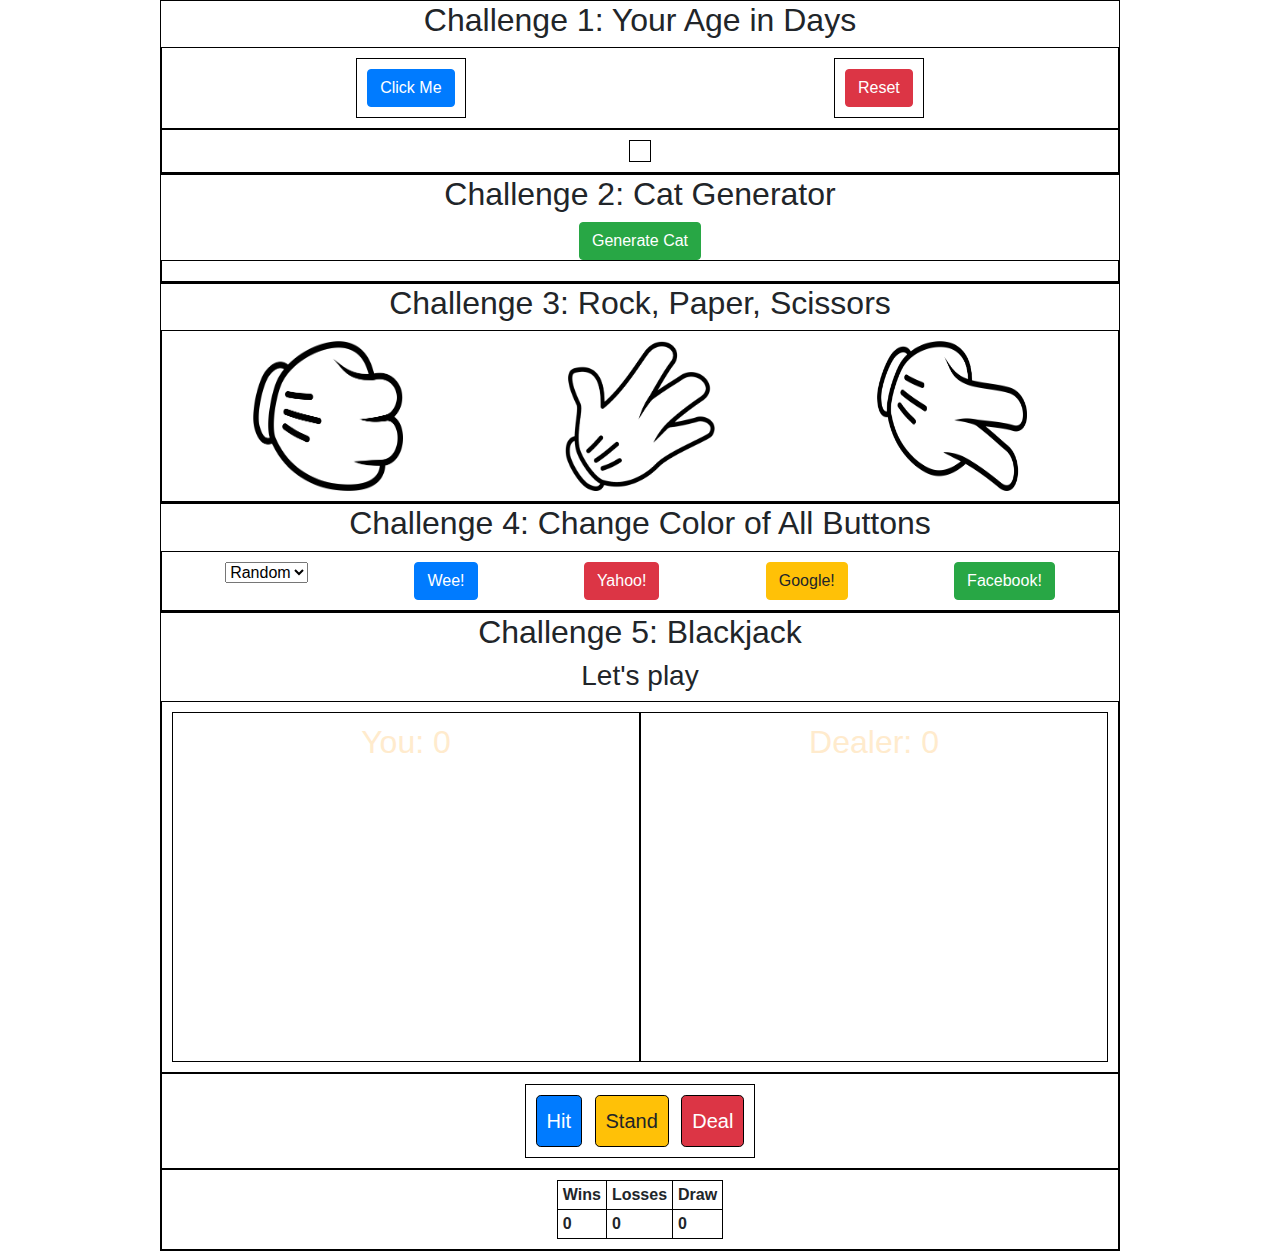
<file: index.html>
<html lang="en">
<head>
    <meta charset="UTF-8">
    <meta name="viewport" content="width=device-width, initial-scale=1.0">
    <meta http-equiv="X-UA-Compatible" content="ie=edge">
    
    <link rel="stylesheet" href="https://stackpath.bootstrapcdn.com/bootstrap/4.4.1/css/bootstrap.min.css">
    <link rel="stylesheet" href="static/css/style.css">
    <title>Javascript on Steroids</title>
</head>
<body>
    <div class="container-1">
        <h2>Challenge 1: Your Age in Days</h2>
        <div class="flex-box-container-1">
            <div>
                <button class= "btn btn-primary" onclick="ageInDays() "> Click Me</button>
            </div>

            <div>
                 <button class="btn btn-danger" onclick="reset()"> Reset</button>
            </div>
        </div>

            <div class="flex-box-container-1">
                <div id="flex-box-result"></div>
            </div>

        </div>

        <div class = "container-2">
            <h2>Challenge 2: Cat Generator</h2>
            <button class="btn btn-success" id="cat-generator" onclick="generateCat()">Generate Cat</button>

            <div class="flex-box-container-2" id="flex-cat-gen">

            </div>

        </div>

        <div class= "container-3">
        <h2>Challenge 3: Rock, Paper, Scissors</h2>  

         <div class= "flex-box-rps" id= "flex-box-rps-div">
            <img id= "Rock" src="static/images/Rock.png" alt="Rock" height="150" width="150" onclick="rpsGame(this)">
            <img id= "Paper" src="static/images/Paper.png" alt="Paper" height="150" width="150" onclick="rpsGame(this)">
            <img id= "Scissors" src="static/images/Scissors.png" alt="Scissors" height="150" width="150" onclick="rpsGame(this)">

            </div> 
        </div>

        <div class= "container-4">
            <h2 id="change-my-color">Challenge 4: Change Color of All Buttons</h2>
            <div class= "flex-box-pick-color">
                <form action="">
                    <select name="backdrop" id="background" onchange="buttonColorChange(this)">
                        <option value="random">Random</option>
                        <option value="red">Red</option>
                        <option value="green">Green</option>
                        <option value="reset">Reset</option>


                
                    </select>

                </form>
                <button class= "btn btn-primary">Wee!</button>
                <button class= "btn btn-danger">Yahoo!</button>
                <button class= "btn btn-warning">Google!</button>
                <button class= "btn btn-success">Facebook!</button>

            </div>
        </div>

        <div class= "container-5">
            <h2 id="blackjack">Challenge 5: Blackjack</h2>
            <h3><span id="blackjack-result">Let's play</span></h3>
            
            <div class="flex-blackjack-row-1">
                <div id="your-box">
                    <h2> You: <span id="your-blackjack-result">0</span></h2>
                </div>

                <div id="dealer-box">
                    <h2>Dealer: <span id="dealer-blackjack-result">0</span></h2>
                </div>
            </div>

            <div class="flex-blackjack-row-2">
                <div>
                    <button class="btn-lg btn-primary mr-2" id="blackjack-hit-button">Hit</button>
                    <button class="btn-lg btn-warning mr-2" id="blackjack-stand-button">Stand</button>
                    <button class="btn-lg btn-danger" id="blackjack-deal-button"> Deal</button>
                </div>
            </div>

            <div class="flex-blackjack-row-3">
                <table>
                    <tr>
                        <th>Wins</th>
                        <th>Losses</th>
                        <th>Draw</th>
                    </tr>

                    <tr>
                        <th><span id="wins">0</span></th>
                        <th><span id="losses">0</span></th>
                        <th><span id="draws">0</span></th>
                    </tr>
                </table>
            </div>
        </div>


    <script src="static/js/script.js"></script>
</body>
</html>
</file>
<file: static/css/style.css>
.container-1, .container-2, .container-3, .container-4, .container-5{
border: 1px solid black;
width: 75%;
margin: 0 auto;
text-align: center;
}


.flex-box-container-1, .flex-box-container-2, .flex-box-rps, .flex-box-pick-color, 
.flex-blackjack-row-1, .flex-blackjack-row-2, .flex-blackjack-row-3{
    display: flex;
    border: 1px solid black;
    padding: 10px;
    flex-wrap: wrap;
    flex-direction: row;
    justify-content: space-around;
}
.flex-blackjack-row-1, .flex-blackjack-row-2{
    background: url('http://cheerspokernh.com/wp-content/uploads/2018/02/bigstock-poker-table-background-26587844-2-1.jpg');
    color: blanchedalmond;
}

.flex-blackjack-row-1 div{
    border: 1px solid black;
    padding: 10px;
    flex: 1;
    text-align: center;
    height: 350px;
}

.flex-blackjack-row-1 img{
    width: 25%;
    padding: 10px;
}

.flex-blackjack-row-2 button{
    border: 1px solid black;
    padding: 10px;
}

.flex-blackjack-row-2 div{
    border: 1px solid black;
    padding: 10px;
}

table, th{
    padding: 5px;
    border: 1px solid black;
}


.flex-box-container-1 div{
    display: flex;
    padding: 10px;
    border: 1px solid black;
}
   
 .flex-box-container-2 img{
    margin: 10px; 
    box-shadow: 0px 10px 50px rgba(0, 0, 0, 0.7);
 }

 .flex-box-rps img:hover{
     box-shadow: 0px 10px 50px rgba(37, 50, 233, 1);
 }
</file>
